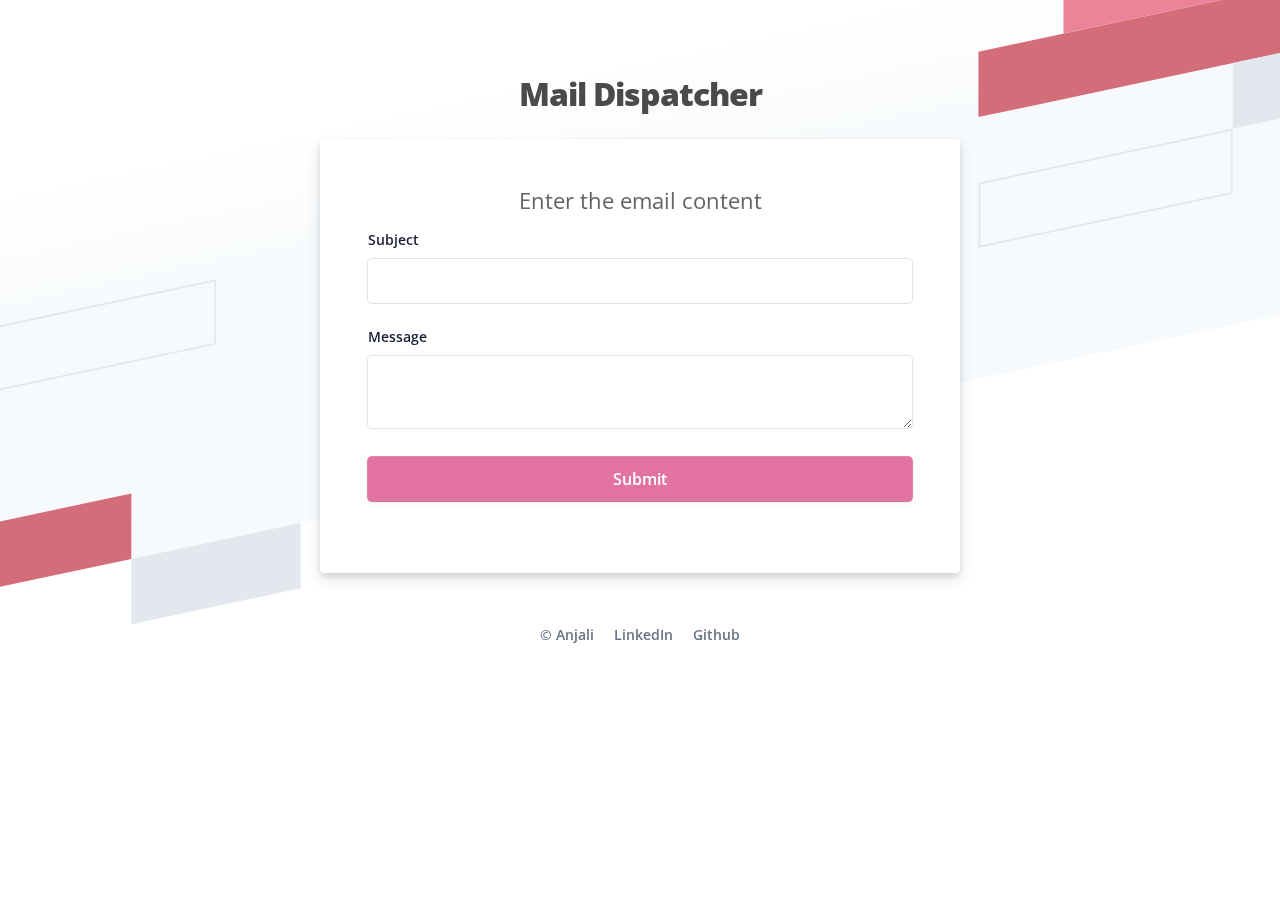
<file: form.html>
<!DOCTYPE html>
<html lang="en">
<head>
    <meta charset="UTF-8">
    <link rel="stylesheet" href="form.css">
    <script src="https://smtpjs.com/v3/smtp.js"></script>
    <title>Form</title>
</head>
<body>
<div class="login-root">
    <div class="box-root flex-flex flex-direction--column" style="min-height: 100vh;flex-grow: 1;">
        <div class="loginbackground box-background--white padding-top--64">
            <div class="loginbackground-gridContainer">
                <div class="box-root flex-flex" style="grid-area: top / start / 8 / end;">
                    <div class="box-root"
                         style="background-image: linear-gradient(white 0%, rgb(247, 250, 252) 33%); flex-grow: 1;">
                    </div>
                </div>
                <div class="box-root flex-flex" style="grid-area: 4 / 2 / auto / 5;">
                    <div class="box-root box-divider--light-all-2 animationLeftRight tans3s"
                         style="flex-grow: 1;"></div>
                </div>
                <div class="box-root flex-flex" style="grid-area: 6 / start / auto / 2;">
                    <div class="box-root box-background--blue800" style="flex-grow: 1;"></div>
                </div>
                <div class="box-root flex-flex" style="grid-area: 7 / start / auto / 4;">
                    <div class="box-root box-background--blue animationLeftRight" style="flex-grow: 1;"></div>
                </div>
                <div class="box-root flex-flex" style="grid-area: 8 / 4 / auto / 6;">
                    <div class="box-root box-background--gray100 animationLeftRight tans3s" style="flex-grow: 1;"></div>
                </div>
                <div class="box-root flex-flex" style="grid-area: 2 / 15 / auto / end;">
                    <div class="box-root box-background--cyan200 animationRightLeft tans4s" style="flex-grow: 1;"></div>
                </div>
                <div class="box-root flex-flex" style="grid-area: 3 / 14 / auto / end;">
                    <div class="box-root box-background--blue animationRightLeft" style="flex-grow: 1;"></div>
                </div>
                <div class="box-root flex-flex" style="grid-area: 4 / 17 / auto / 20;">
                    <div class="box-root box-background--gray100 animationRightLeft tans4s" style="flex-grow: 1;"></div>
                </div>
                <div class="box-root flex-flex" style="grid-area: 5 / 14 / auto / 17;">
                    <div class="box-root box-divider--light-all-2 animationRightLeft tans3s"
                         style="flex-grow: 1;"></div>
                </div>
            </div>
        </div>
        <div class="box-root padding-top--24 flex-flex flex-direction--column" style="flex-grow: 1; z-index: 9;">
            <div class="box-root padding-top--48 padding-bottom--24 flex-flex flex-justifyContent--center">
                <h1>Mail Dispatcher</h1>
            </div>
            <div class="formbg-outer">
                <div class="formbg">
                    <div class="formbg-inner padding-horizontal--48">
                        <span class="padding-bottom--15" style="font-size: 1.4rem; color: #636363;text-align: center">Enter the email content</span>
                        <form id="stripe-login">
                            <div class="field padding-bottom--24">
                                <label for="subject">Subject</label>
                                <input id="subject" type="text" name="subject">
                            </div>
                            <div class="field padding-bottom--24">
                                <label for="message">Message</label>
                                <textarea id="message" name="password"></textarea>
                            </div>
                            <div class="field padding-bottom--24">
                                <button type="button" onclick="sendEmails()">Submit</button>
                            </div>
                        </form>
                    </div>
                </div>
                <div class="footer-link padding-top--24">
                    <div class="listing padding-top--24 padding-bottom--24 flex-flex center-center">
                        <span><a href="#">© Anjali</a></span>
                        <span><a href="https://www.linkedin.com/in/anjali-singh-a4245a213/">LinkedIn</a></span>
                        <span><a href="https://github.com/anjali072000">Github</a></span>
                    </div>
                </div>
            </div>
        </div>
    </div>
</div>
</body>
<script>
    function sendEmails() {
        const validEmails = JSON.parse(sessionStorage.getItem("validEmails"));
        const subject = document.getElementById('subject').value
        const body = document.getElementById('message').value
        console.log(validEmails)
        console.log(subject)
        console.log(body)
        if (validEmails && validEmails.length > 0) {
            for (let i = 0; i < validEmails.length; i++) {
                const email = validEmails[i];
                simulateEmailSending(email, subject, body);
            }
        }

    }

    function simulateEmailSending(email, subject, body) {
        // Simulate sending email by displaying it in the console
        console.log("Sending email to: " + email);
        Email.send({
            Host: "smtp.elasticemail.com",
            Username: "singhanjali81233@gmail.com",
            Password: "2C7494CFD2255852987D49B2B5386BD1A270",
            To: email,
            From: "singhanjali81233@gmail.com",
            Subject: subject,
            Body: body,
        })
            .then(function (message) {
                console.log('Info: ' + message)
            }).catch(function (err) {
                console.log('Unable to send message to ' + err)

        });
    }
</script>
</html>
</file>
<file: form.css>
@import url("https://fonts.googleapis.com/css2?family=Open+Sans:wght@300;400;500;600;700;800&display=swap");
* {
    padding: 0;
    margin: 0;
    color: #1a1f36;
    box-sizing: border-box;
    word-wrap: break-word;
    font-family: "Open Sans", sans-serif;

}
body {
    min-height: 100%;
    background-color: #ffffff;
}
h1 {
    letter-spacing: -1px;
    font-weight: 900;
    color: #4a4a4a;
}
a {
    color: #c2586f;
    text-decoration: unset;
}
.login-root {
    background: #fff;
    display: flex;
    width: 100%;
    min-height: 100vh;
    overflow: hidden;
}
.loginbackground {
    min-height: 692px;
    position: fixed;
    bottom: 0;
    left: 0;
    right: 0;
    top: 0;
    z-index: 0;
    overflow: hidden;
}
.flex-flex {
    display: flex;
}
.align-center {
    align-items: center;
}
.center-center {
    align-items: center;
    justify-content: center;
}
.box-root {
    box-sizing: border-box;
}
.flex-direction--column {
    -ms-flex-direction: column;
    flex-direction: column;
}
.loginbackground-gridContainer {
    display: -ms-grid;
    display: grid;
    grid-template-columns: [start] 1fr [left-gutter] repeat(16,86.6px) [left-gutter] 1fr [end];
    grid-template-rows: [top] 1fr [top-gutter] repeat(8,64px) [bottom-gutter] 1fr [bottom];
    justify-content: center;
    margin: 0 -2%;
    transform: rotate(-12deg) skew(-12deg);
}
.box-divider--light-all-2 {
    box-shadow: inset 0 0 0 2px #e3e8ee;
}
.box-background--blue {
    background-color: #d46d7a;
}
.box-background--white {
    background-color: #ffffff;
}
.box-background--blue800 {
    background-color: #d17085;
}
.box-background--gray100 {
    background-color: #e3e8ee;
}
.box-background--cyan200 {
    background-color: #eb8399;
}
.padding-top--64 {
    padding-top: 64px;
}
.padding-top--24 {
    padding-top: 24px;
}
.padding-top--48 {
    padding-top: 48px;
}
.padding-bottom--24 {
    padding-bottom: 24px;
}
.padding-horizontal--48 {
    padding: 48px;
}
.padding-bottom--15 {
    padding-bottom: 15px;
}


.flex-justifyContent--center {
    -ms-flex-pack: center;
    justify-content: center;
}

.formbg {
    margin: 0px auto;
    width: 100%;
    max-width: 50vw;
    background: white;
    border-radius: 4px;
    box-shadow: rgba(60, 66, 87, 0.12) 0px 7px 14px 0px, rgba(0, 0, 0, 0.12) 0px 3px 6px 0px;
}
span {
    display: block;
    font-size: 20px;
    line-height: 28px;
    color: #1a1f36;
}
label {
    margin-bottom: 10px;
}
.reset-pass a,label {
    font-size: 14px;
    font-weight: 600;
    display: block;
}
.reset-pass > a {
    text-align: right;
    margin-bottom: 10px;
}
.grid--50-50 {
    display: grid;
    grid-template-columns: 50% 50%;
    align-items: center;
}

.field input, textarea, button {
    font-size: 16px;
    line-height: 28px;
    padding: 8px 16px;
    width: 100%;
    min-height: 44px;
    border: unset;
    border-radius: 4px;
    outline-color: rgba(226, 118, 145, 0.5);
    background-color: rgb(255, 255, 255);
    box-shadow: rgba(0, 0, 0, 0) 0px 0px 0px 0px,
    rgba(0, 0, 0, 0) 0px 0px 0px 0px,
    rgba(0, 0, 0, 0) 0px 0px 0px 0px,
    rgba(60, 66, 87, 0.16) 0px 0px 0px 1px,
    rgba(0, 0, 0, 0) 0px 0px 0px 0px,
    rgba(0, 0, 0, 0) 0px 0px 0px 0px,
    rgba(0, 0, 0, 0) 0px 0px 0px 0px;
}

input[type="submit"], button {
    background-color: rgb(226, 114, 161);
    box-shadow: rgba(0, 0, 0, 0) 0px 0px 0px 0px,
    rgba(0, 0, 0, 0) 0px 0px 0px 0px,
    rgba(0, 0, 0, 0.12) 0px 1px 1px 0px,
    rgb(226, 131, 171) 0px 0px 0px 1px,
    rgba(0, 0, 0, 0) 0px 0px 0px 0px,
    rgba(0, 0, 0, 0) 0px 0px 0px 0px,
    rgba(60, 66, 87, 0.08) 0px 2px 5px 0px;
    color: #fff;
    font-weight: 600;
    cursor: pointer;
}
.field-checkbox input {
    width: 20px;
    height: 15px;
    margin-right: 5px;
    box-shadow: unset;
    min-height: unset;
}
.field-checkbox label {
    display: flex;
    align-items: center;
    margin: 0;
}
a.ssolink {
    display: block;
    text-align: center;
    font-weight: 600;
}
.footer-link span {
    font-size: 14px;
    text-align: center;
}
.listing a {
    color: #697386;
    font-weight: 600;
    margin: 0 10px;
}

.animationRightLeft {
    animation: animationRightLeft 2s ease-in-out infinite;
}
.animationLeftRight {
    animation: animationLeftRight 2s ease-in-out infinite;
}
.tans3s {
    animation: animationLeftRight 3s ease-in-out infinite;
}
.tans4s {
    animation: animationLeftRight 4s ease-in-out infinite;
}

@keyframes animationLeftRight {
    0% {
        transform: translateX(0px);
    }
    50% {
        transform: translateX(1000px);
    }
    100% {
        transform: translateX(0px);
    }
}

@keyframes animationRightLeft {
    0% {
        transform: translateX(0px);
    }
    50% {
        transform: translateX(-1000px);
    }
    100% {
        transform: translateX(0px);
    }
}
</file>
